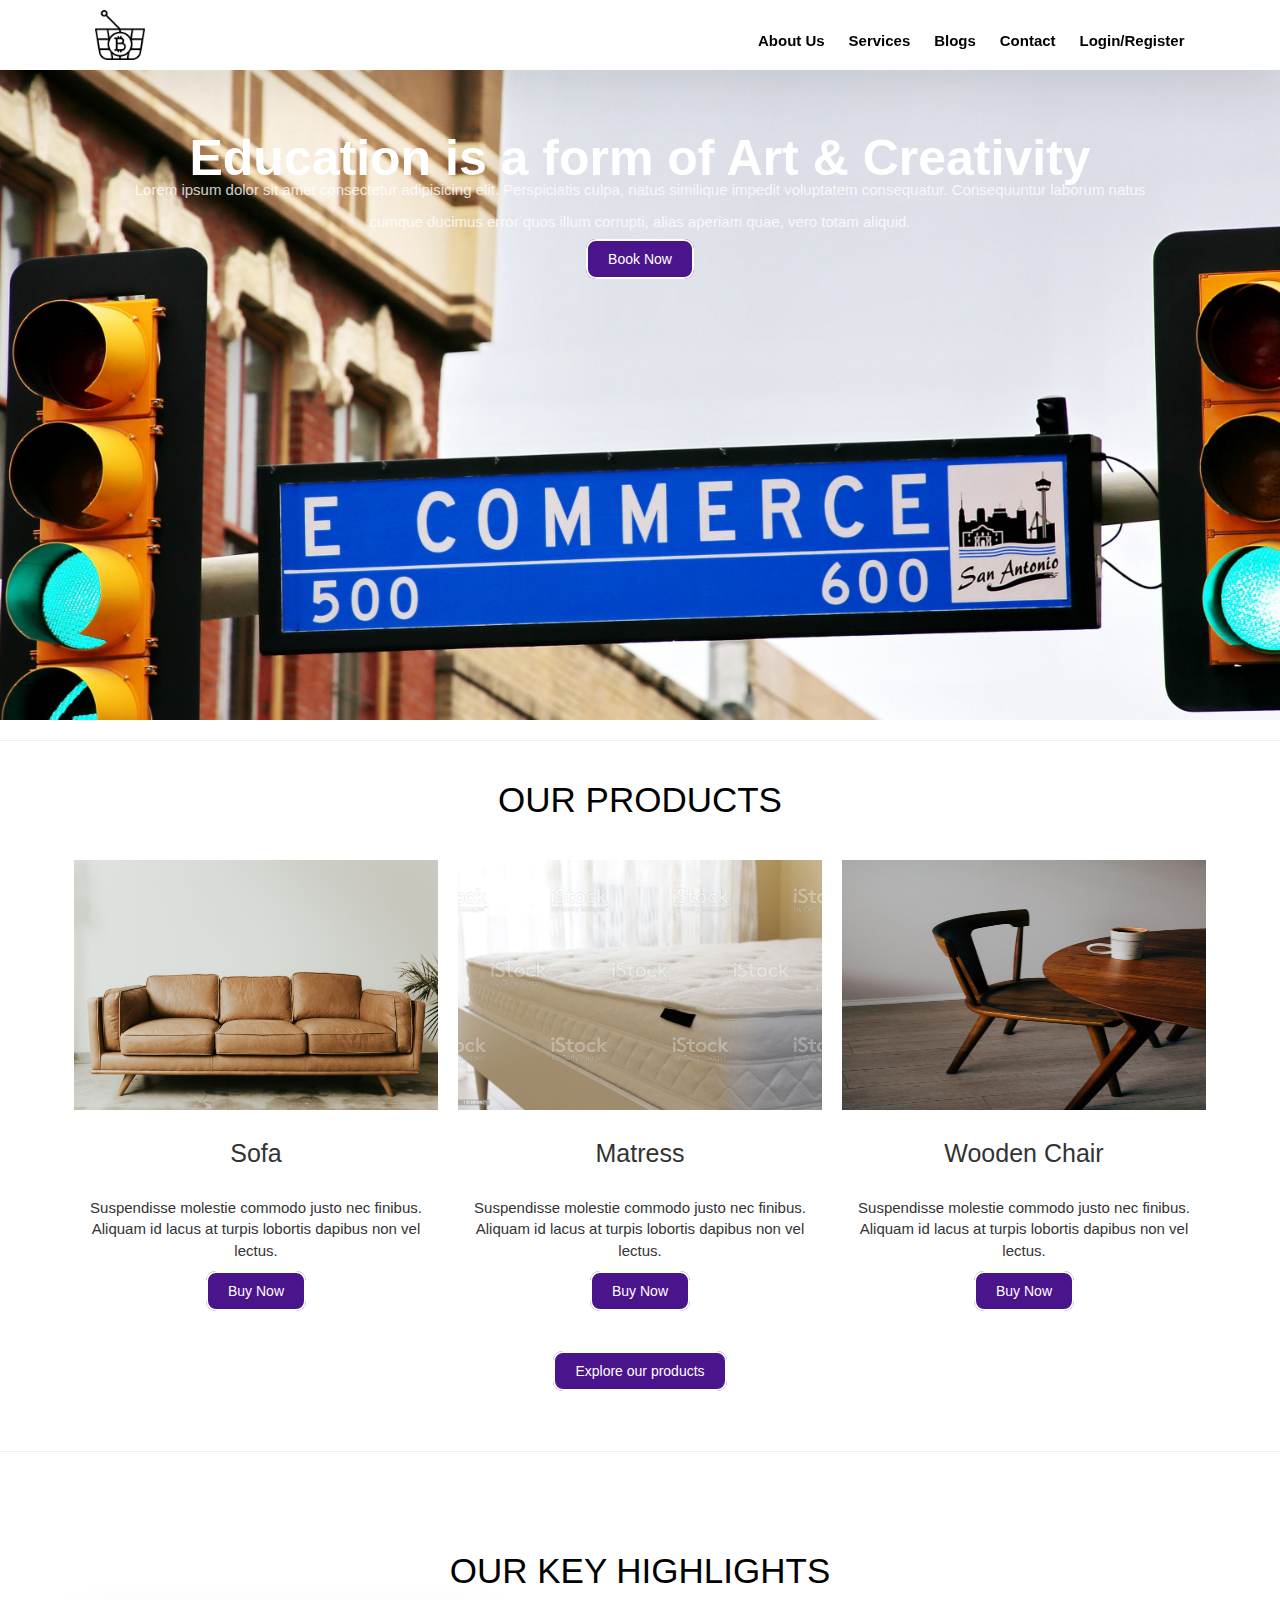
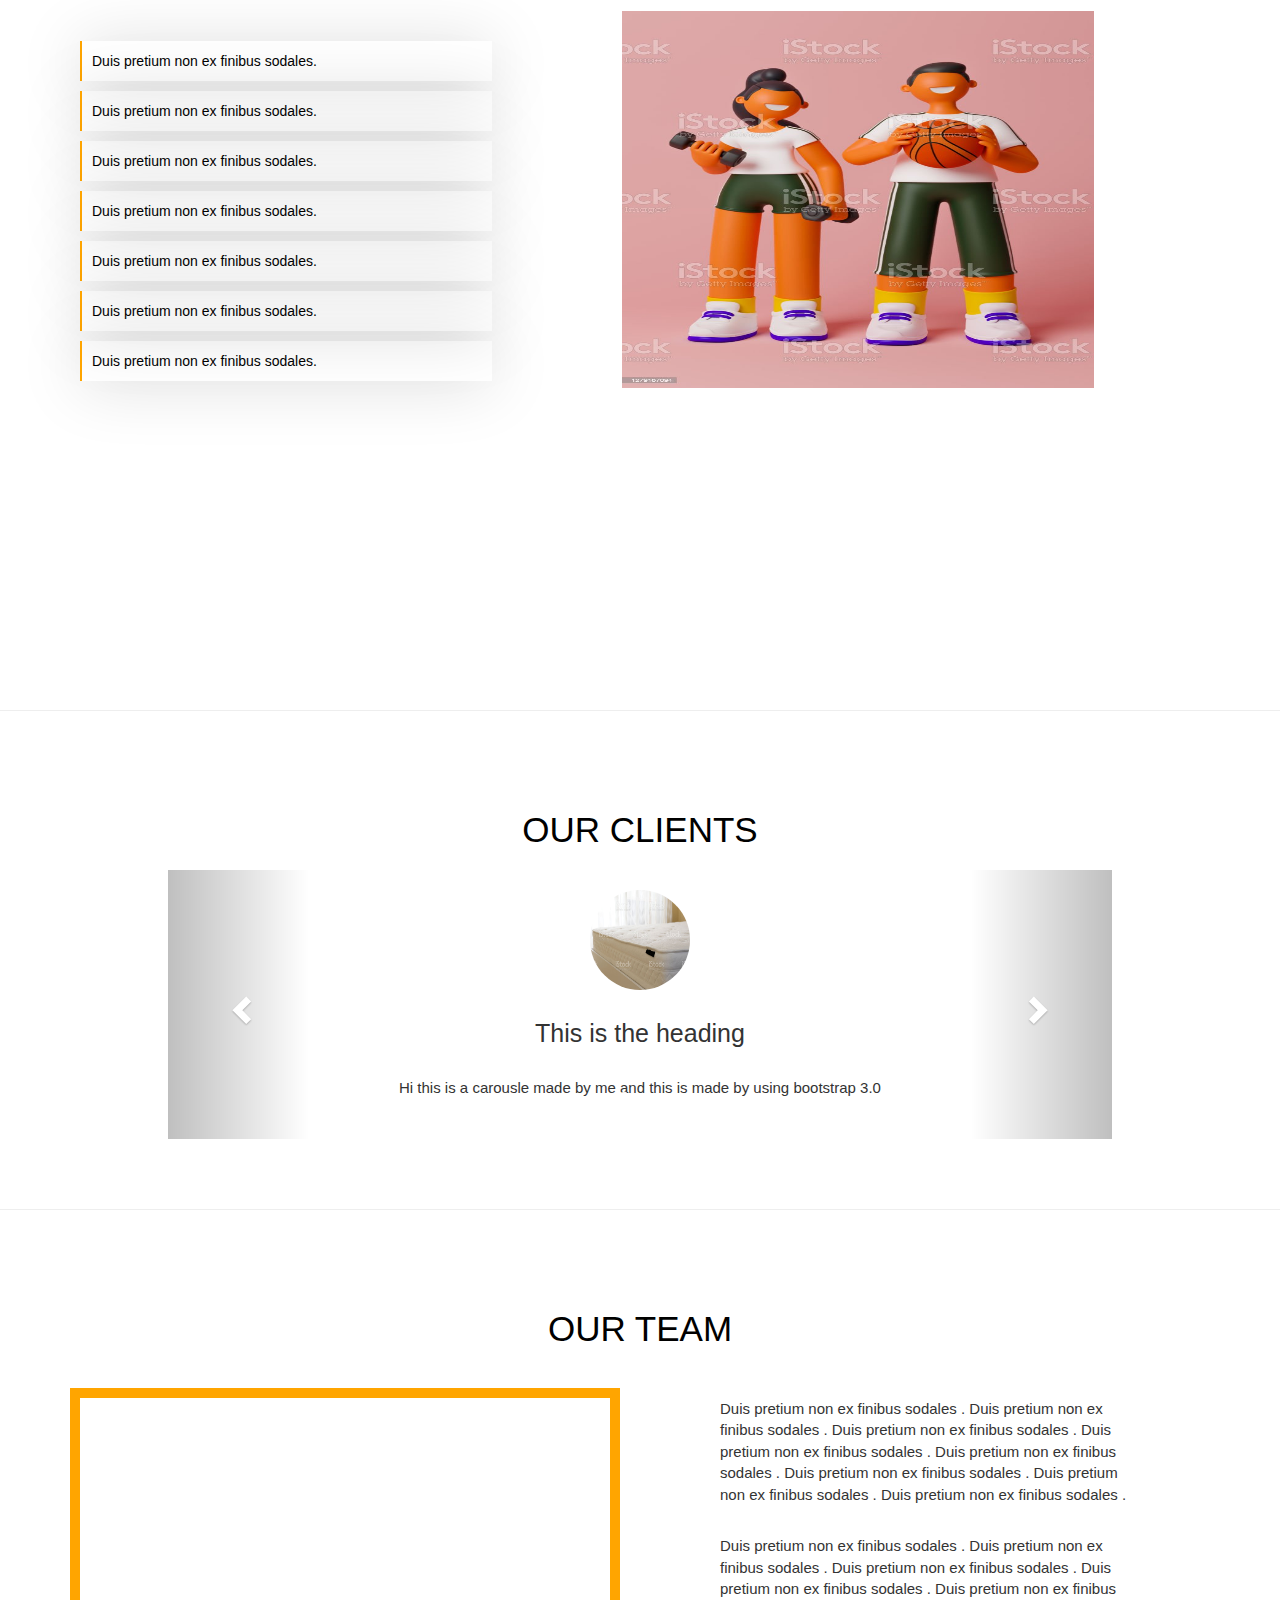
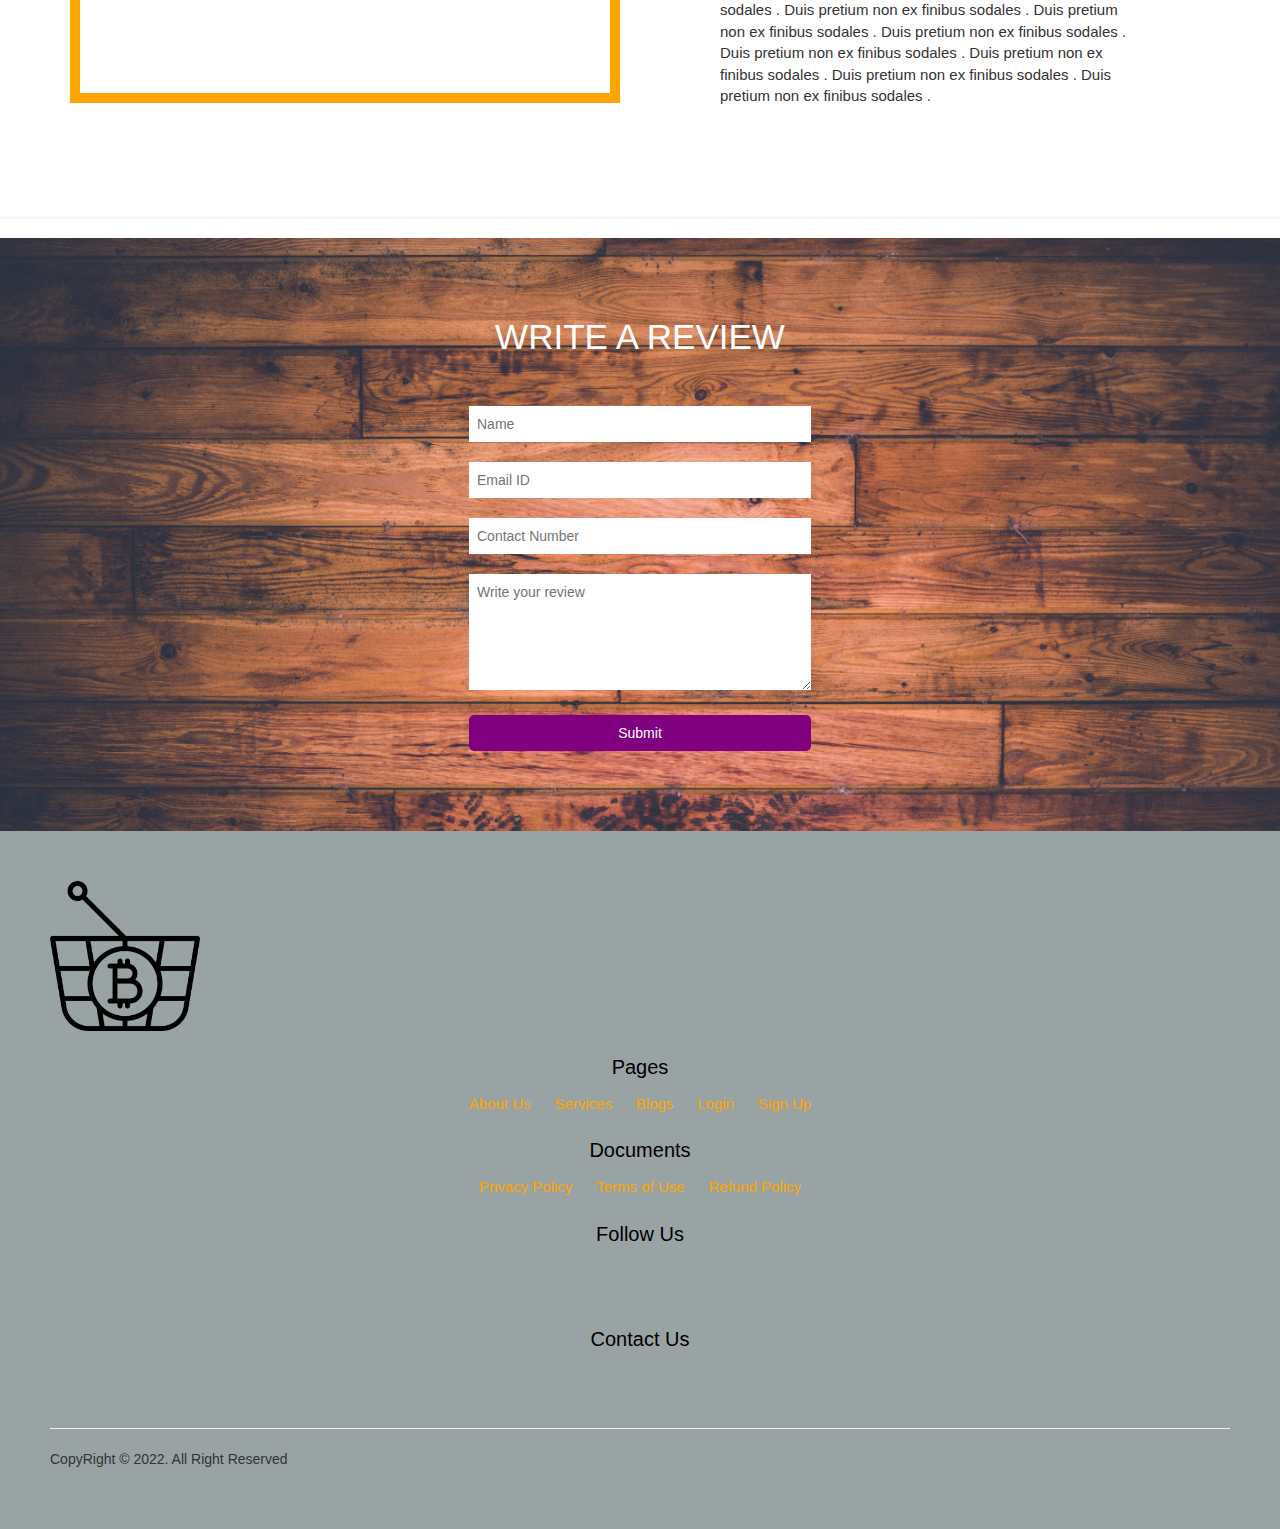
<file: index.html>
<!-- E Commerce Website with connecting google sheet..  -->


<!DOCTYPE html>
<html lang="en">
<head>
    <meta charset="UTF-8">
    <meta http-equiv="X-UA-Compatible" content="IE=edge">
    <meta name="viewport" content="width=device-width, initial-scale=1.0">
    <link rel="stylesheet" href="https://maxcdn.bootstrapcdn.com/bootstrap/3.4.1/css/bootstrap.min.css">
  <script src="https://ajax.googleapis.com/ajax/libs/jquery/3.6.0/jquery.min.js"></script>
  <script src="https://maxcdn.bootstrapcdn.com/bootstrap/3.4.1/js/bootstrap.min.js"></script>
  <link rel="stylesheet" href="https://cdnjs.cloudflare.com/ajax/libs/font-awesome/6.1.2/css/all.min.css" integrity="sha512-1sCRPdkRXhBV2PBLUdRb4tMg1w2YPf37qatUFeS7zlBy7jJI8Lf4VHwWfZZfpXtYSLy85pkm9GaYVYMfw5BC1A==" crossorigin="anonymous" referrerpolicy="no-referrer" />
    <link rel="stylesheet" href="style.css">
    <title>Document</title>
</head>
<body>
    <nav class="nav nav_top">
        <div class="logo">
            <a href="#"><img src="./assets/bitcoin.png" width="150"></a>
        </div>
        <div class="nav_side">  
            <a href="about.html">About Us</a>
            <a href="service.html">Services</a>
            <a href="blog.html">Blogs</a>
            <a href="contact.html">Contact</a>
            <a href="">Login/Register</a>
        </div>
    </nav>
    <div class="main">
        <div class="main_content">
            <h2>Education is a form of Art & Creativity <br>
                <span>
                    Lorem ipsum dolor sit amet consectetur adipisicing elit. Perspiciatis culpa, natus similique impedit voluptatem consequatur. Consequuntur laborum natus cumque ducimus error quos illum corrupti, alias aperiam quae, vero totam aliquid.
                </span>
            </h2>
            <div class="btn">
                <a href="service.html">Book Now</a>
            </div>
        </div>
    </div>
    <hr>
    <div class="product">
        <h2>OUR PRODUCTS</h2>
                <div class="product_container">
                    <div class="item">
                            <div class="item_img">
                                <img src="./assets/sofa.png">
                            </div>
                            <div class="item_content">
                            <h3>Sofa</h3>
                                <p> Suspendisse molestie commodo justo nec finibus. Aliquam id lacus at turpis lobortis dapibus
                                non vel lectus.</p>
                                <a href="">Buy Now</a>
                            </div>
                    </div> 
                <div class="item">
                        <div class="item_img">
                            <img src="./assets/matress.png">
                        </div>
                        <div class="item_content">
                        <h3>Matress</h3>
                            <p> Suspendisse molestie commodo justo nec finibus. Aliquam id lacus at turpis lobortis dapibus
                            non vel lectus.</p>
                            <a href="">Buy Now</a>
                        </div>
                </div> 
            <div class="item">
                    <div class="item_img">
                        <img src="./assets/wooden-chair.png">
                    </div>
                    <div class="item_content">
                    <h3>Wooden Chair</h3>
                        <p> Suspendisse molestie commodo justo nec finibus. Aliquam id lacus at turpis lobortis dapibus
                        non vel lectus.</p>
                        <a href="">Buy Now</a>
                    </div>
            </div> 
        </div>
        <div class="product_btn">
           <a href="service.html">Explore our products</a>
        </div>
    </div>
    <hr>
    <div class="keypoint">
        <h2>OUR KEY HIGHLIGHTS</h2>
        <div class="key_container">
            <div class="key_content">
                 <li>Duis pretium non ex finibus sodales.</li>
                 <li>Duis pretium non ex finibus sodales.</li>
                 <li>Duis pretium non ex finibus sodales.</li>
                 <li>Duis pretium non ex finibus sodales.</li>
                 <li>Duis pretium non ex finibus sodales.</li>
                 <li>Duis pretium non ex finibus sodales.</li>
                 <li>Duis pretium non ex finibus sodales.</li>
            </div>
            <div class="key_img">
                 <img src="./assets/boygirl.png">
            </div>
        </div>
    </div>
    <hr>
    <div class="testi">
        <h2>Our Clients</h2>
        <div class="testi_container">

            <div id="myCarousel" class="carousel slide" data-ride="carousel">
                <!-- Indicators -->
                <ol class="carousel-indicators">
                  <li data-target="#myCarousel" data-slide-to="0" class="active"></li>
                  <li data-target="#myCarousel" data-slide-to="1"></li>
                  <li data-target="#myCarousel" data-slide-to="2"></li>
                </ol>
              
                <!-- Wrapper for slides -->
                <div class="carousel-inner">
                  <div class="item active">
                    <div class="item_img">
                        <img src="./assets/matress.png" alt="Los Angeles">
                    </div>
                    <div class="item_content">
                        <h3>This is the heading</h3>
                        <p>Hi this is a carousle made by me and this is made by using bootstrap 3.0</p>
                    </div>
                  </div>
              
                  <div class="item">
                    <div class="item_img">
                        <img src="./assets/sofa.png" alt="Los Angeles">
                    </div>
                    <div class="item_content">
                        <h3>This is the heading</h3>
                        <p>Hi this is a carousle made by me and this is made by using bootstrap 3.0</p>
                    </div>
                  </div>

                  <div class="item">
                    <div class="item_img">
                        <img src="./assets/wooden-chair.png" alt="Los Angeles">
                    </div>
                    <div class="item_content">
                        <h3>This is the heading</h3>
                        <p>Hi this is a carousle made by me and this is made by using bootstrap 3.0</p>
                    </div>
                  </div>

                </div>
              
                <!-- Left and right controls -->
                <a class="left carousel-control" href="#myCarousel" data-slide="prev">
                  <span class="glyphicon glyphicon-chevron-left"></span>
                  <span class="sr-only">Previous</span>
                </a>
                <a class="right carousel-control" href="#myCarousel" data-slide="next">
                  <span class="glyphicon glyphicon-chevron-right"></span>
                  <span class="sr-only">Next</span>
                </a>
              </div>

        </div>
    </div>

    <hr>
    <div class="team">
        <h2> OUR TEAM </h2>
        <div class="team_container">
            <div class="team_video">
                <iframe width="560" height="315" src="https://www.youtube.com/embed/xcJtL7QggTI" title="YouTube video player" frameborder="0" allow="accelerometer; autoplay; clipboard-write; encrypted-media; gyroscope; picture-in-picture" allowfullscreen></iframe>
            </div>
            <div class="team_content">
                <p> Duis pretium non ex finibus sodales . Duis pretium non ex finibus sodales . Duis pretium non ex finibus
                    sodales . Duis pretium non ex finibus sodales . Duis pretium non ex finibus sodales . Duis pretium non ex
                    finibus sodales . Duis pretium non ex finibus sodales . Duis pretium non ex finibus sodales . </p>
                <p> Duis pretium non ex finibus sodales . Duis pretium non ex finibus sodales . Duis pretium non ex finibus
                    sodales . Duis pretium non ex finibus sodales . Duis pretium non ex finibus sodales . Duis pretium non ex
                    finibus sodales . Duis pretium non ex finibus sodales . Duis pretium non ex finibus sodales . Duis pretium
                    non ex finibus sodales . Duis pretium non ex finibus sodales . Duis pretium non ex finibus sodales . Duis
                    pretium non ex finibus sodales . </p>
            </div>
        </div>
    </div>
    <hr>



    <div class="feed">
        <h2> Write a review </h2>
        <div class="feed_form">
            <form method="post" action="https://script.google.com/macros/s/AKfycbzuHQnXwZmTQv6JUnpJd47b5luCUorVplj4RMjFaFGCIuGe2NH4kI8vYgYbDbNybuSA/exec">
                <input type="text" name="Name" placeholder="Name"><br>
                <input type="email" name="Email" placeholder="Email ID"><br>
                <input type="number" name="Contact" placeholder="Contact Number"><br>
                <textarea rows="5" cols="7" name="Review" placeholder="Write your review"></textarea><br>
                <button type="submit">Submit</button>
            </form>
        </div>
    </div>
    <footer>
     <div class = "footer_logo">
          <a href="index.html["><img src="./assets/bitcoin.png" width="150"></a>
     </div>
     <div class="pages">
          <h3>Pages</h3>
          <a href="./about.html">About Us</a>
          <a href="./service.html">Services</a>
          <a href="">Blogs</a>
          <a href="">Login</a>
          <a href="">Sign Up</a>
     </div>
     <div class="doc">
          <h3>Documents</h3>
          <a href="">Privacy Policy</a>
          <a href="">Terms of Use</a>
          <a href="">Refund Policy</a>
     </div>
     <div class="social">
        <h3>Follow Us</h3>
          <a href=""><i class="fa-brands fa-facebook" aria-hidden="true"></i></a>
          <a href="https://www.linkedin.com/in/piyush-koul/"><i class="fa-brands fa-linkedin" aria-hidden="true"></i></a>
          <a href="https://www.instagram.com/_koul_piyush/"><i class="fa-brands fa-instagram" aria-hidden="true"></i></a>
          <a href=""><i class="fa-brands fa-twitter" aria-hidden="true"></i></a>
     </div>
     <div class="contact">
        <h3>Contact Us</h3>
        <a href="https://wa.me/+917006983887"><i class="fa-brands fa-whatsapp" aria-hidden="true"></i></a>
        <a href="Tel: +917006983887"><i class="fa fa-phone" aria-hidden="true"></i></a>
        <a href="mailto:PiyushKoul6178@outlook.com"><i class="fa fa-envelope-open" aria-hidden="true"></i></a>
     </div>
     <hr>
     <p>CopyRight &copy; 2022. All Right Reserved</p>
</footer>

   <script src="./assets/bootstrap.min.js"></script>
</body>
</html>
</file>
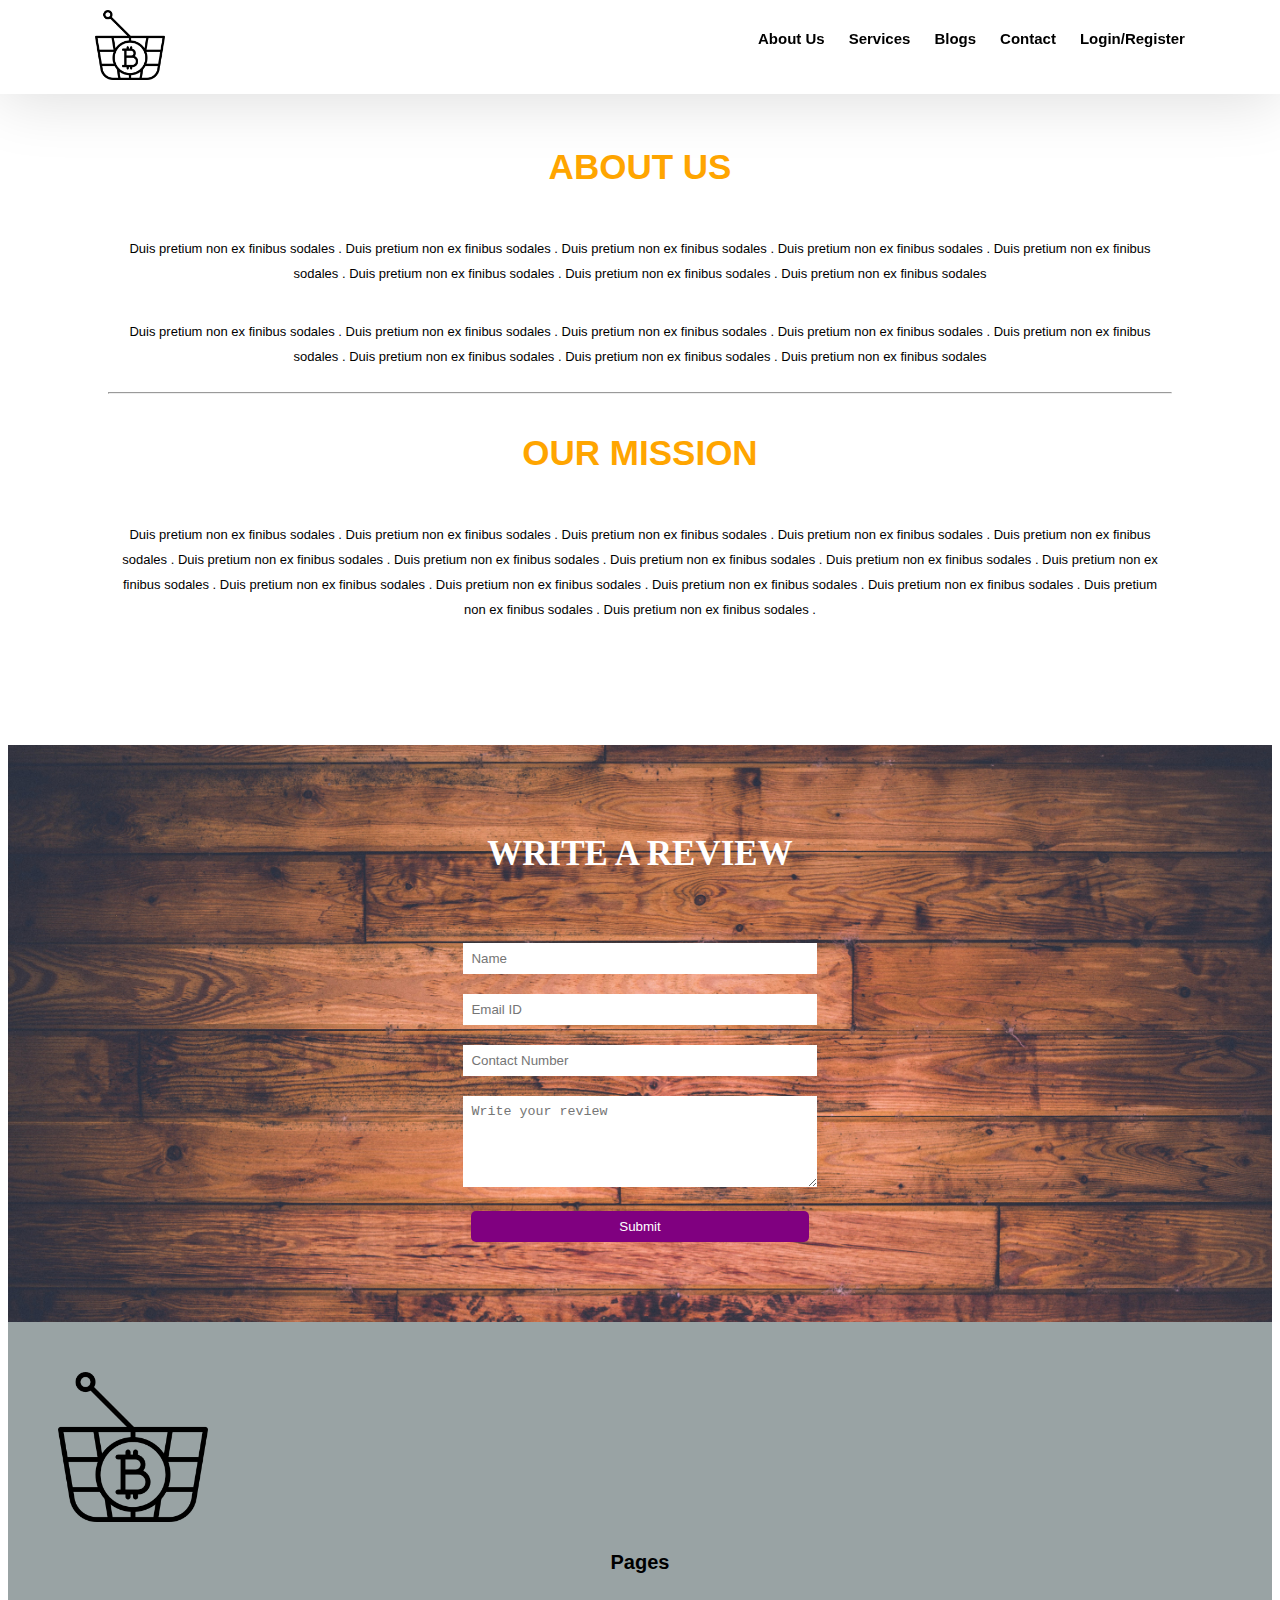
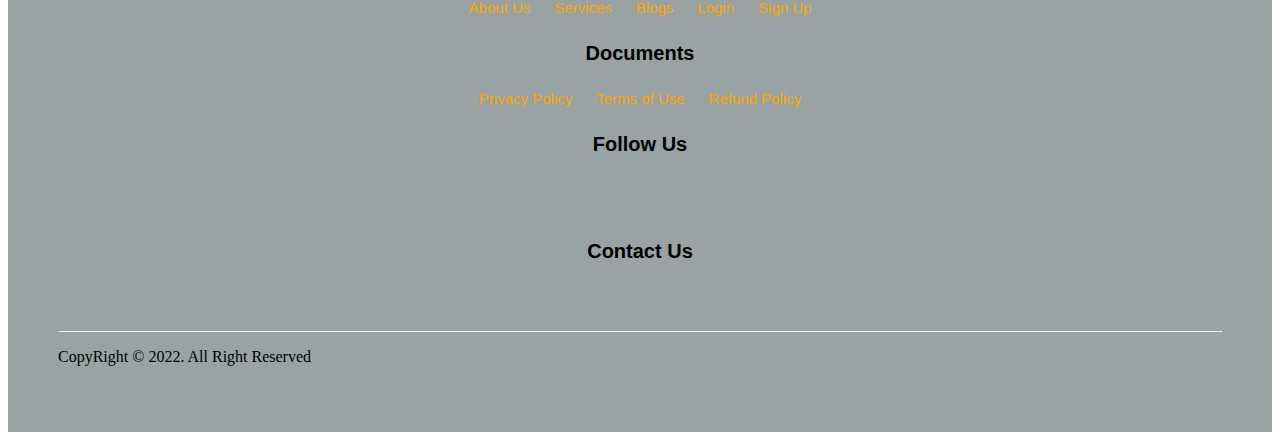
<file: about.html>
<!DOCTYPE html>
<html lang="en">
<head>
    <link rel="stylesheet" href="style.css">
    <title>Document</title>
</head>
<body>
    <nav class="nav nav_top">
        <div class="logo">
            <a href="#"><img src="./assets/bitcoin.png" width="150"></a>
        </div>
        <div class="nav_side">  
            <a href="about.html">About Us</a>
            <a href="service.html">Services</a>
            <a href="blog.html">Blogs</a>
            <a href="contact.html">Contact</a>
            <a href="">Login/Register</a>
        </div>
    </nav>
    <div class="about_us">
        <h2> About Us </h2>
        <div class="about_content">
           <p> Duis pretium non ex finibus sodales . Duis pretium non ex finibus sodales . Duis pretium non ex finibus
           sodales . Duis pretium non ex finibus sodales . Duis pretium non ex finibus sodales . Duis pretium non ex
           finibus sodales . Duis pretium non ex finibus sodales . Duis pretium non ex finibus sodales </p>
           <p> Duis pretium non ex finibus sodales . Duis pretium non ex finibus sodales . Duis pretium non ex finibus
            sodales . Duis pretium non ex finibus sodales . Duis pretium non ex finibus sodales . Duis pretium non ex
            finibus sodales . Duis pretium non ex finibus sodales . Duis pretium non ex finibus sodales </p>
        </div>
        <hr>
        <h2>Our Mission</h2>
            <p> Duis pretium non ex finibus sodales . Duis pretium non ex finibus sodales . Duis pretium non ex finibus
            sodales . Duis pretium non ex finibus sodales . Duis pretium non ex finibus sodales . Duis pretium non ex finibus
            sodales . Duis pretium non ex finibus sodales . Duis pretium non ex finibus sodales . Duis pretium non ex finibus
            sodales . Duis pretium non ex finibus sodales . Duis pretium non ex finibus sodales . Duis pretium non ex finibus
            sodales . Duis pretium non ex finibus sodales . Duis pretium non ex finibus sodales . Duis pretium non ex finibus
            sodales . Duis pretium non ex finibus sodales . </p>
    </div>
    <div class="feed">
        <h2> Write a review </h2>
        <div class="feed_form">
            <form method="post" action="https://script.google.com/macros/s/AKfycbzuHQnXwZmTQv6JUnpJd47b5luCUorVplj4RMjFaFGCIuGe2NH4kI8vYgYbDbNybuSA/exec">
                <input type="text" name="Name" placeholder="Name"><br>
                <input type="email" name="Email" placeholder="Email ID"><br>
                <input type="number" name="Contact" placeholder="Contact Number"><br>
                <textarea rows="5" cols="7" name="Review" placeholder="Write your review"></textarea><br>
                <button type="submit">Submit</button>
            </form>
        </div>
    </div>
    <footer>
     <div class = "footer_logo" >
          <a href=""><img src="./assets/bitcoin.png" width="150"></a>
     </div>
     <div class="pages">
          <h3>Pages</h3>
          <a href="./about.html">About Us</a>
          <a href="./service.html">Services</a>
          <a href="">Blogs</a>
          <a href="">Login</a>
          <a href="">Sign Up</a>
     </div>
     <div class="doc">
          <h3>Documents</h3>
          <a href="">Privacy Policy</a>
          <a href="">Terms of Use</a>
          <a href="">Refund Policy</a>
     </div>
     <div class="social">
        <h3>Follow Us</h3>
          <a href=""><i class="fa-brands fa-facebook" aria-hidden="true"></i></a>
          <a href="https://www.linkedin.com/in/piyush-koul/"><i class="fa-brands fa-linkedin" aria-hidden="true"></i></a>
          <a href="https://www.instagram.com/_koul_piyush/"><i class="fa-brands fa-instagram" aria-hidden="true"></i></a>
          <a href=""><i class="fa-brands fa-twitter" aria-hidden="true"></i></a>
     </div>
     <div class="contact">
        <h3>Contact Us</h3>
        <a href="https://wa.me/+917006983887"><i class="fa-brands fa-whatsapp" aria-hidden="true"></i></a>
        <a href="Tel: +917006983887"><i class="fa fa-phone" aria-hidden="true"></i></a>
        <a href="mailto:PiyushKoul6178@outlook.com"><i class="fa fa-envelope-open" aria-hidden="true"></i></a>
     </div>
     <hr>
     <p>CopyRight &copy; 2022. All Right Reserved</p>
</footer>

   <script src="./assets/bootstrap.min.js"></script>
</body>
</html>
</file>
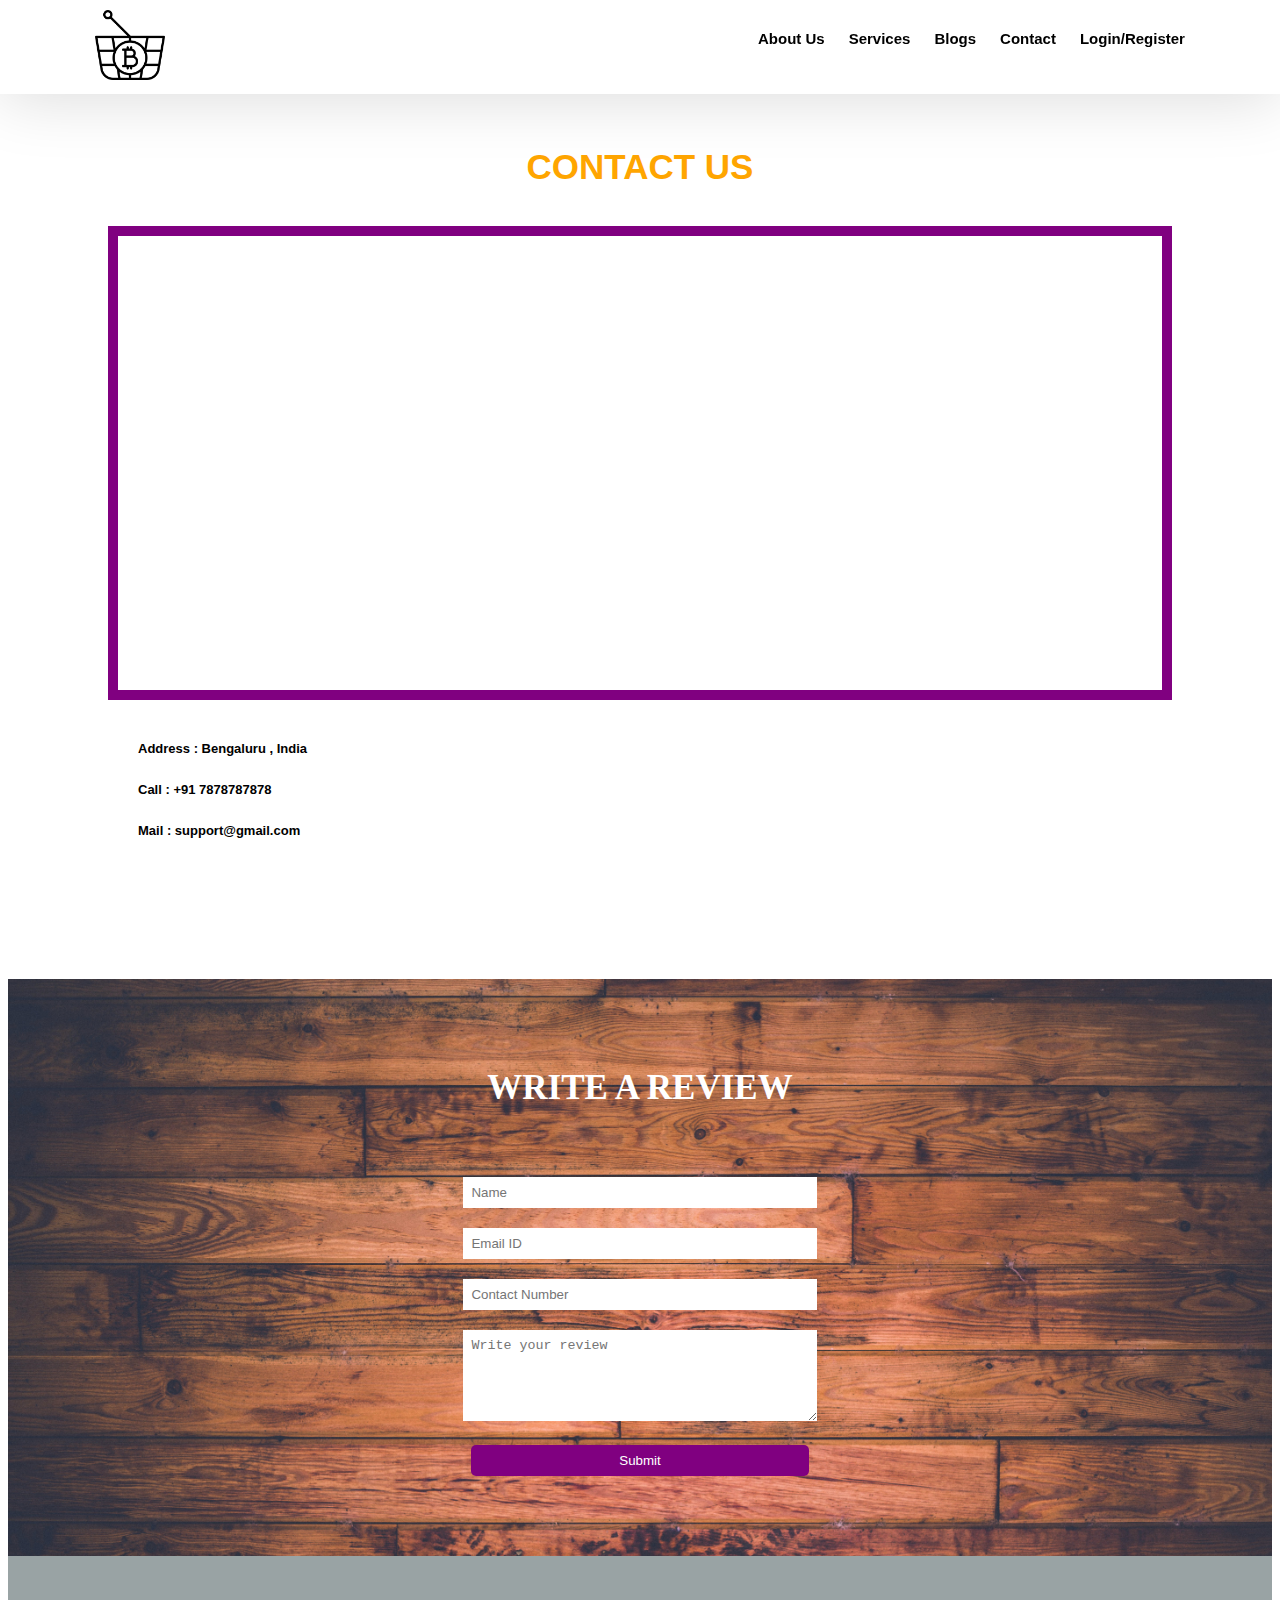
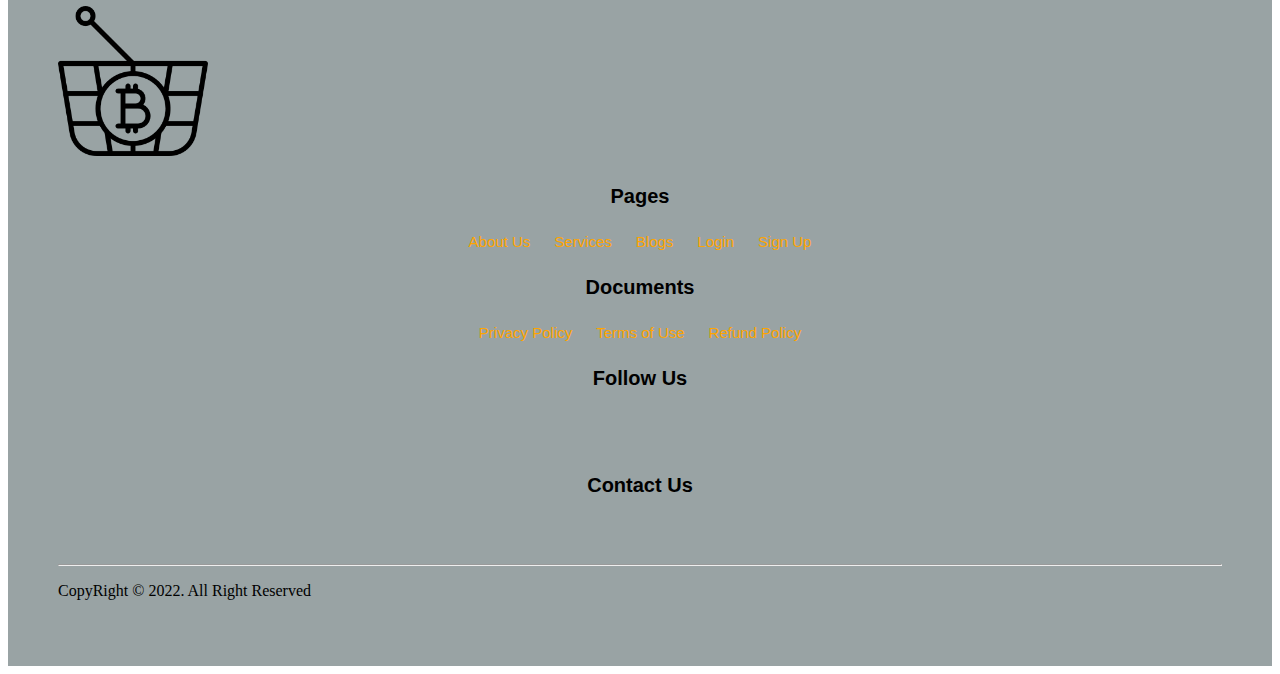
<file: contact.html>
<!DOCTYPE html>
<html lang="en">
<head>
    <link rel="stylesheet" href="style.css">
    <title>Document</title>
</head>
<body>
    <nav class="nav nav_top">
        <div class="logo">
            <a href="#"><img src="./assets/bitcoin.png" width="150"></a>
        </div>
        <div class="nav_side">  
            <a href="about.html">About Us</a>
            <a href="service.html">Services</a>
            <a href="blog.html">Blogs</a>
            <a href="contact.html">Contact</a>
            <a href="">Login/Register</a>
        </div>
    </nav>

    <div class="contact_container">
    <h2>Contact Us</h2>
    <div class="g_map">
        <iframe src="https://www.google.com/maps/embed?pb=!1m18!1m12!1m3!1d13748.91182690317!2d76.6528112!3d30.5145926!2m3!1f0!2f0!3f0!3m2!1i1024!2i768!4f13.1!3m3!1m2!1s0x390fc32344a6e2d7%3A0x81b346dee91799ca!2sChitkara%20University!5e0!3m2!1sen!2sin!4v1662275805090!5m2!1sen!2sin" width="600" height="450" style="border:0;" allowfullscreen="" loading="lazy" referrerpolicy="no-referrer-when-downgrade"></iframe>
    </div>
    <div class="contact_content">
        <p> <b>Address : Bengaluru , India </b></p>
        <p> <b>Call : +91 7878787878 </b></p>
        <p> <b>Mail : support@gmail.com </b></p>
    </div>
</div>

<div class="feed">
    <h2> Write a review </h2>
    <div class="feed_form">
        <form method="post" action="https://script.google.com/macros/s/AKfycbzuHQnXwZmTQv6JUnpJd47b5luCUorVplj4RMjFaFGCIuGe2NH4kI8vYgYbDbNybuSA/exec">
            <input type="text" name="Name" placeholder="Name"><br>
            <input type="email" name="Email" placeholder="Email ID"><br>
            <input type="number" name="Contact" placeholder="Contact Number"><br>
            <textarea rows="5" cols="7" name="Review" placeholder="Write your review"></textarea><br>
            <button type="submit">Submit</button>
        </form>
    </div>
</div>
    <footer>
     <div class = "footer_logo" >
          <a href=""><img src="./assets/bitcoin.png" width="150"></a>
     </div>
     <div class="pages">
          <h3>Pages</h3>
          <a href="./about.html">About Us</a>
          <a href="./service.html">Services</a>
          <a href="">Blogs</a>
          <a href="">Login</a>
          <a href="">Sign Up</a>
     </div>
     <div class="doc">
          <h3>Documents</h3>
          <a href="">Privacy Policy</a>
          <a href="">Terms of Use</a>
          <a href="">Refund Policy</a>
     </div>
     <div class="social">
        <h3>Follow Us</h3>
          <a href=""><i class="fa-brands fa-facebook" aria-hidden="true"></i></a>
          <a href="https://www.linkedin.com/in/piyush-koul/"><i class="fa-brands fa-linkedin" aria-hidden="true"></i></a>
          <a href="https://www.instagram.com/_koul_piyush/"><i class="fa-brands fa-instagram" aria-hidden="true"></i></a>
          <a href=""><i class="fa-brands fa-twitter" aria-hidden="true"></i></a>
     </div>
     <div class="contact">
        <h3>Contact Us</h3>
        <a href="https://wa.me/+917006983887"><i class="fa-brands fa-whatsapp" aria-hidden="true"></i></a>
        <a href="Tel: +917006983887"><i class="fa fa-phone" aria-hidden="true"></i></a>
        <a href="mailto:PiyushKoul6178@outlook.com"><i class="fa fa-envelope-open" aria-hidden="true"></i></a>
     </div>
     <hr>
     <p>CopyRight &copy; 2022. All Right Reserved</p>
</footer>

   <script src="./assets/bootstrap.min.js"></script>
</body>
</html>
</file>
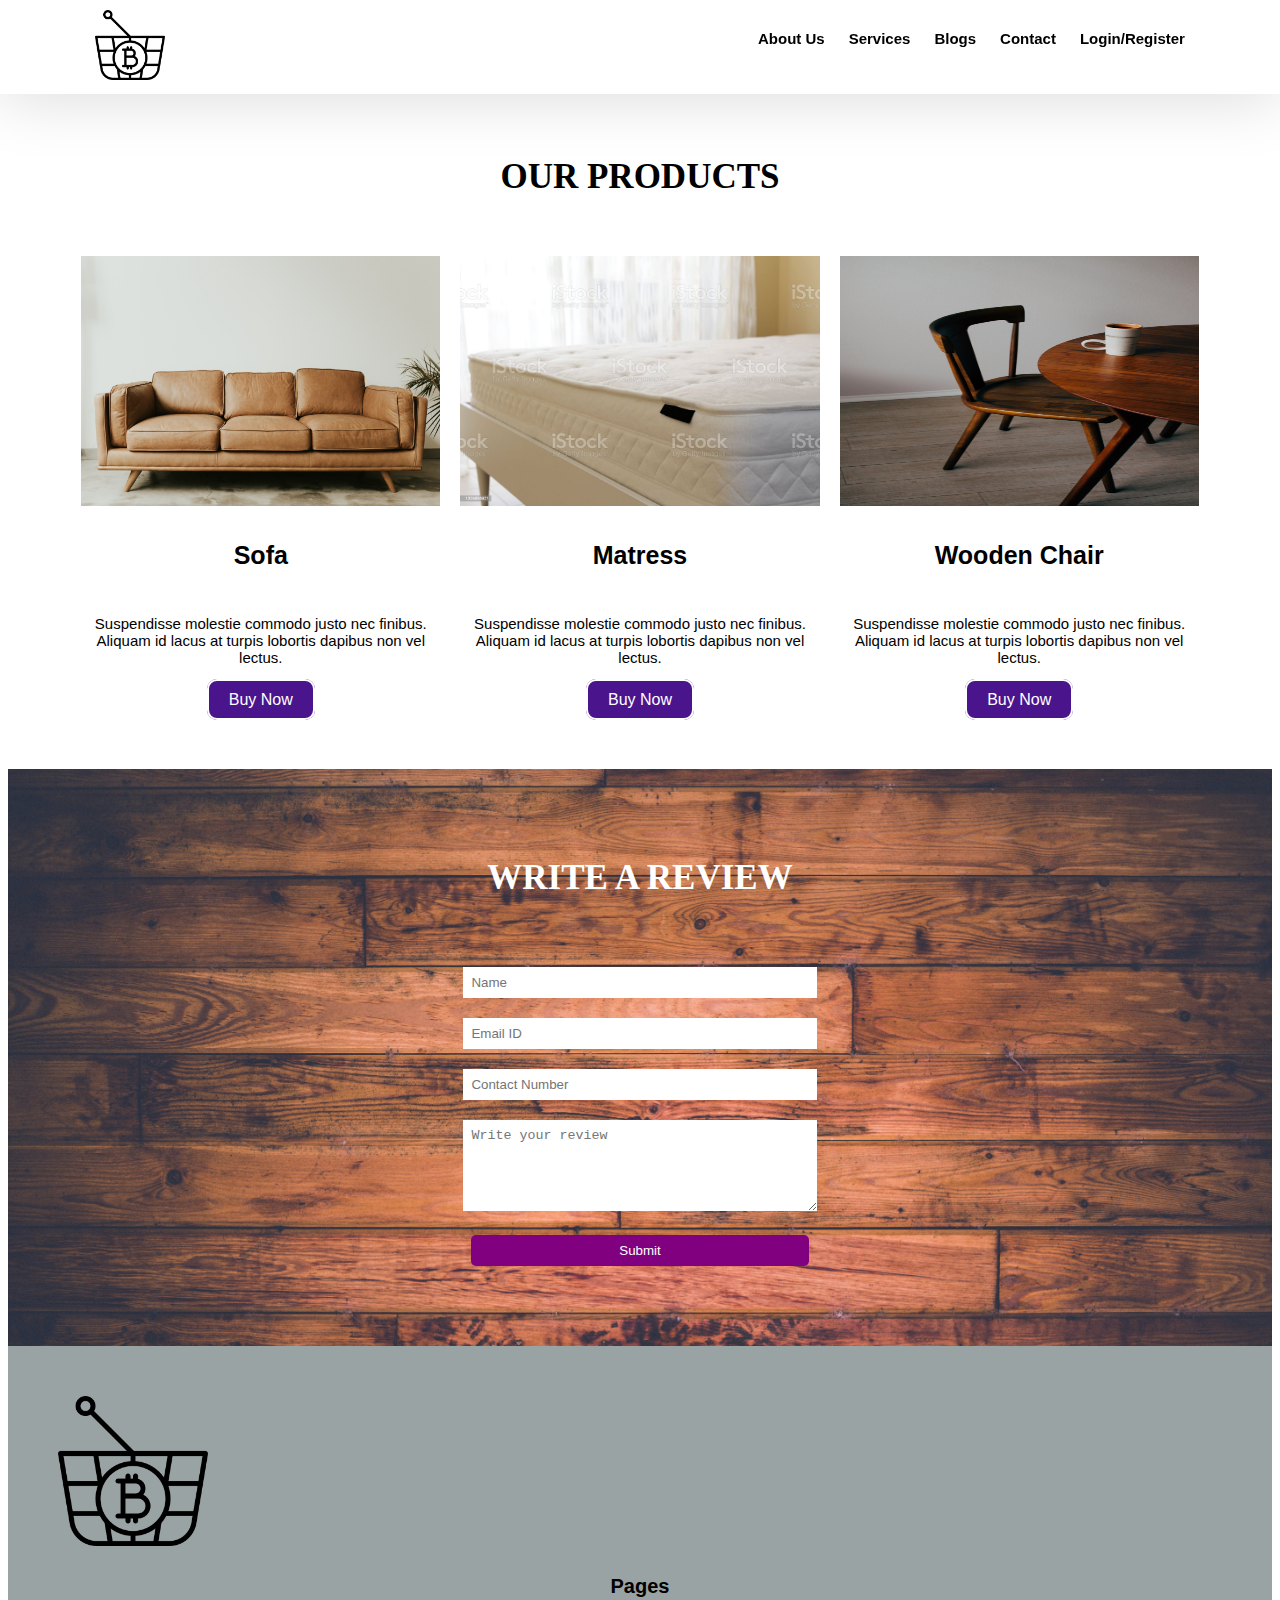
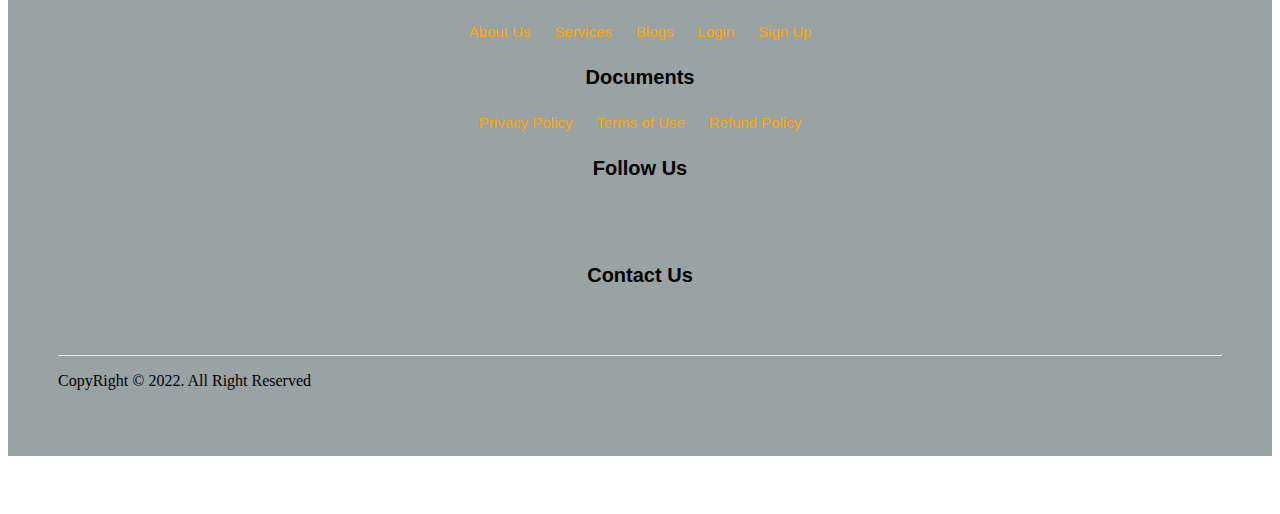
<file: service.html>
<!DOCTYPE html>
<html lang="en">
<head>
    <link rel="stylesheet" href="style.css">
    <title>Document</title>
</head>
<body>
    <nav class="nav nav_top">
        <div class="logo">
            <a href="#"><img src="./assets/bitcoin.png" width="150"></a>
        </div>
        <div class="nav_side">  
            <a href="about.html">About Us</a>
            <a href="service.html">Services</a>
            <a href="blog.html">Blogs</a>
            <a href="contact.html">Contact</a>
            <a href="">Login/Register</a>
        </div>
    </nav>

    <div class="product" style="padding-top: 100px">
        <h2>OUR PRODUCTS</h2>
                <div class="product_container" style="padding-bottom:50px">
                    <div class="item">
                            <div class="item_img">
                                <img src="./assets/sofa.png">
                            </div>
                            <div class="item_content">
                            <h3>Sofa</h3>
                                <p> Suspendisse molestie commodo justo nec finibus. Aliquam id lacus at turpis lobortis dapibus
                                non vel lectus.</p>
                                <a href="">Buy Now</a>
                            </div>
                    </div> 
                <div class="item">
                        <div class="item_img">
                            <img src="./assets/matress.png">
                        </div>
                        <div class="item_content">
                        <h3>Matress</h3>
                            <p> Suspendisse molestie commodo justo nec finibus. Aliquam id lacus at turpis lobortis dapibus
                            non vel lectus.</p>
                            <a href="">Buy Now</a>
                        </div>
                </div> 
            <div class="item">
                    <div class="item_img">
                        <img src="./assets/wooden-chair.png">
                    </div>
                    <div class="item_content">
                    <h3>Wooden Chair</h3>
                        <p> Suspendisse molestie commodo justo nec finibus. Aliquam id lacus at turpis lobortis dapibus
                        non vel lectus.</p>
                        <a href="">Buy Now</a>
                    </div>
            </div> 
        </div>
 
        <div class="feed">
            <h2> Write a review </h2>
            <div class="feed_form">
                <form method="post" action="https://script.google.com/macros/s/AKfycbzuHQnXwZmTQv6JUnpJd47b5luCUorVplj4RMjFaFGCIuGe2NH4kI8vYgYbDbNybuSA/exec">
                    <input type="text" name="Name" placeholder="Name"><br>
                    <input type="email" name="Email" placeholder="Email ID"><br>
                    <input type="number" name="Contact" placeholder="Contact Number"><br>
                    <textarea rows="5" cols="7" name="Review" placeholder="Write your review"></textarea><br>
                    <button type="submit">Submit</button>
                </form>
            </div>
        </div>
    <footer>
     <div class = "footer_logo" >
          <a href=""><img src="./assets/bitcoin.png" width="150"></a>
     </div>
     <div class="pages">
          <h3>Pages</h3>
          <a href="./about.html">About Us</a>
          <a href="./service.html">Services</a>
          <a href="">Blogs</a>
          <a href="">Login</a>
          <a href="">Sign Up</a>
     </div>
     <div class="doc">
          <h3>Documents</h3>
          <a href="">Privacy Policy</a>
          <a href="">Terms of Use</a>
          <a href="">Refund Policy</a>
     </div>
     <div class="social">
        <h3>Follow Us</h3>
          <a href=""><i class="fa-brands fa-facebook" aria-hidden="true"></i></a>
          <a href="https://www.linkedin.com/in/piyush-koul/"><i class="fa-brands fa-linkedin" aria-hidden="true"></i></a>
          <a href="https://www.instagram.com/_koul_piyush/"><i class="fa-brands fa-instagram" aria-hidden="true"></i></a>
          <a href=""><i class="fa-brands fa-twitter" aria-hidden="true"></i></a>
     </div>
     <div class="contact">
        <h3>Contact Us</h3>
        <a href="https://wa.me/+917006983887"><i class="fa-brands fa-whatsapp" aria-hidden="true"></i></a>
        <a href="Tel: +917006983887"><i class="fa fa-phone" aria-hidden="true"></i></a>
        <a href="mailto:PiyushKoul6178@outlook.com"><i class="fa fa-envelope-open" aria-hidden="true"></i></a>
     </div>
     <hr>
     <p>CopyRight &copy; 2022. All Right Reserved</p>
</footer>

   <script src="./assets/bootstrap.min.js"></script>
</body>
</html>
</file>
<file: style.css>
.nav{
    background-color: white;
    z-index: 9;
    padding-left: 50px;
    padding-right: 50px;
    display: flex;
    box-shadow: 0px 3px 65px 0px rgba(0,0,0,.15);
}
.nav_top{
    position: fixed;
    top: 0;
    right: 0;
    left: 0;
}
.logo{
    float: left;
    width: 60%;
}
.logo img{
     padding: 10px;
     position: relative;
     height: 70px;
     width: 70px;
     left: 5%;
}
.nav_side{
    float: right;
    width: 40%;
    margin-top: 30px;
}
.nav_side a{
    text-decoration: none;
    margin-right: 20px;
    color: black;
    font-weight: bold;
    font-family: cosmic, sans-serif;
    font-size: 15px;
    justify-content: center;
    align-items: center;
    align-content: center;
    text-align: center;

}
.nav_side a:hover{
    color: orange;
    text-decoration: underline;
    transition: all 1s ease;
}
.main{
   background-image: url("./assets/e-commerce.png");
   background-position: center;
   background-size: cover;
   background-repeat: no-repeat;
   background-attachment: fixed;
   height: 80vh;
}
.main .main_content{
    padding-top: 10%;
    margin-left: 10%;
    margin-right: 10%;
    text-align: center;
}
.main .main_content h2{
    color: white;
    font-size: 50px;
    font-family: cosmic, sans-serif;
    font-weight: bolder;
    text-align: center;
    line-height: 20px;
}
.main .main_content h2 span{
    color: white;
    font-size: 15px;
    opacity: 0.8;
    font-weight: lighter;
}
.main main content .btn{
    margin-top: 50px;
}
.main .main_content .btn a{
    text-decoration: none;
    margin: 50px;
    padding: 10px 20px;
    background-color: #4A148C;
    color: white;
    font-family: cosmic, sans-serif;
    text-align: center;
    border: 2px solid white;
    border-radius: 10px;
    transition: 0.5s;
}
.main .main_content .btn a:hover{
    background-color: black;
    color: orange;
    border: none;
    border-bottom: 4px solid orange;
    transition: 0.5s;
}
.product{
    padding-bottom: 50px;
}
.product h2{
    color: black;
    font-size: 35px;
    text-align: center;
    padding: 20px;
}
.product .product_container{
   display: flex;
   margin-left: 5%;
   margin-right: 5%;
}
.product .product_container .item{
    width: 33.33%;
    margin: 10px;
    height: auto;
}
.product .product_container .item:hover{
    box-shadow: 0px 3px 65px 0px rgba(0,0,8,.15);
}
.product .product_container .item .item_img{
    width: 100%;
    height: 250px;
    overflow: hidden;
}
.product .product_container .item .item_img img{
    width: 100%;
    height: 250px;
}
.product .product_container .item .item_content{
    text-align: center;
}
.product .product_container .item .item_content h3{
    padding: 10px;
    font-size: 25px;
    font-family: cosmic, sans-serif;
}
.product .product_container .item .item_content p{
    padding: 10px;
    font-size: 15px;
    font-family: cosmic, sans-serif;
}
.product .product_container .item .item_content a{
    text-decoration: none;
    margin: 50px;
    padding: 10px 20px;
    background-color: #4A148C;
    color: white;
    font-family: cosmic, sans-serif;
    text-align: center;
    border: 2px solid white;
    border-radius: 10px;
    transition: .5s;
}
.product .product_container .item .item_content a:hover{
    background-color: black;
    color: orange;
    border: none;
    border-bottom: 4px solid orange;
    transition: 0.5s;
}
.product .product_btn{
    text-align: center;
    margin-top: 50px;
}
.product .product_btn a{
    text-decoration: none;
    padding: 10px 20px;
    background-color: #4A148C;
    color: white;
    font-family: cosmic, sans-serif;
    text-align: center;
    border: 2px solid white;
    border-radius: 10px;
    transition: .5s;
}
.product .product_btn a:hover{
    background-color: black;
    color: orange;
    border: none;
    border-bottom: 4px solid orange;
    transition: 0.5s;
}
.keypoint{
   padding: 50px;
}
.keypoint h2{
   color: black;
   font-size: 35px;
   text-align: center;
   padding: 10px;
}
.keypoint .key_container{
   display: flex;
}
 .keypoint .key_container .key_content{
   width: 40%;
   padding: 20px;
   float: left;
}
 .keypoint .key_container .key_content li{
    list-style: none;
   margin: 10px;
   padding: 10px;
   border-Left: 2px solid orange;
   color: black;
   text-align: left;
   font-family: cosmic, sans-serif;
   box-shadow: 0px 3px 65px 0px rgba(0,0,0,.15);
 }
 .keypoint .key_container .key_img{
    width: 40%;
    float:right;
    margin-left: 100px;
 }
 .keypoint .key_container .key_img img{
    width: 100%;
    height: 60%;
 }
 .testi{
    padding : 50px ;
 }
 .testi h2{
     color : black;
     font-size : 35px ;
     text-align : center ;
     padding : 10px ;
     text-transform : uppercase ;
 }
 .testi .testi_container{
    margin-right : 10% ;
    margin-left : 10% ;
     text-align : center ;
 }
 .testi .testi_container .carousel-inner{
     background-color : white ;
     box-shadow: none;
 }
 .testi .testi_container .item{
    width : 100% ;
    padding : 20px ;
    background-color : white ;
    box-shadow: none;
 }
 .testi .testi_container .item .item_img {
    width : 100%;
     height : 100px;
     text-align : center;
     overflow : hidden;
 }
 .testi .testi_container .item .item_img img{
    width : 100px;
     height : 100px;
     border-radius : 50% ;
 }
 .testi .testi_container .item .item_content {
     text-align : center ;
 }
 .testi .testi_container .item .item_content h3 {
    padding : 10px ;
    font-size : 25px ;
    font-family : cosmic , sans - serif ;
 }
 .testi .testi_container .item .item_content p{
    padding : 10px ;
    font-size : 15px ;
    font-family : cosmic , sans - serif ;
 }
 .team {
    padding : 50px ;
 }
 .team h2 {
     color : black;
     font-size:35px ;
     text-align : center ;
     padding : 10px ;
     text-transform : uppercase ;
 }
 .team .team_container {
    display : flex ;
 }
 .team .team_container .team_video{
     width : 50% ;
    padding : 20px ;
 }
 .team .team_container .team_video iframe{
     width : 100% ;
     border: 10px solid orange;
     outline: none;
 }
 .team .team_container .team_content{
    width : 40% ;
    padding : 20px ;
    margin-left : 50px ;
 }
 .team .team_container .team_content p{
   padding : 10px ;
   font-size : 15px ;
   font-family: cosmic, sans-serif ;
}
.about_us{
    padding:100px;
}
.about_us h2{
   color : orange ;
   font-size : 35px ;
   text-align : center ;
   padding : 10px ;
   font-family : cosmic , sans-serif ;
   text-transform : uppercase ;
}
.about_us p{
   padding : 10px ;
   font-size : 13px ;
   text-align : center ;
   font-family : cosmic , sans-serif ;
   line-height : 25px ;
}
.contact_container {
    padding : 100px ;
 }
 .contact_container h2 {
    color : orange;
    font-size : 35px;
    text-align : center;
    padding : 10px;
    font-family : cosmic , sans-serif ;
    text-transform : uppercase ;
 }
 .contact_container .g_map {
    border : 10px solid purple ;
}
.contact_container .g_map iframe{
    width: 100%;
}
 .contact_container .contact_content {
    padding : 20px ;
 }
 .contact_container .contact_content p b{
    padding : 10px ;
    font-size : 13px ;
    font-family : cosmic , sans-serif ;
    line-height : 25px ;
 } 
.feed{
    padding : 50px ;
    background-image : url("./assets/review.png") ;
    background-size : cover ;
}
.feed h2{
    color : white ;
    font-size : 35px ;
    text-align : center ;
    padding : 10px ;
    text-transform : uppercase ;
}
.feed .feed_form{
    text-align : center ;
}
.feed .feed_form form{
    padding : 20px ;
}
.feed .feed_form form input{
    width : 30% ;
    margin : 10px ;
    padding : 8px ;
    outline : none ;
    border : none ;
}
.feed .feed_form form textarea{
    width : 30% ;
    margin : 10px ;
    padding : 8px ;
    outline : none ;
    border : none ;
}
.feed .feed_form form button {
    width : 30% ;
    margin : 10px ;
    padding : 8px ;
    outline : none ;
    border : none ;
    background-color : purple ;
    color : white ;
    border-radius : 5px ;
}
 footer{
    background-color : #99A3A4 ;
    padding : 50px ;
 }
 footer .pages {
     text-align : center ;
 }
 footer .pages h3 {
    color : black ;
    font-size : 20px ;
    font-family : cosmic , sans-serif ;
    padding : 5px ;
 }
 footer .pages a{
     text-decoration : none ;
     margin : 10px ;
     color : orange ;
     font-size : 15px ;
     font-family : cosmic , sans-serif ;
 }
 footer .pages a:hover {
     color : white ;
    }   
footer .doc {
    text-align : center ;
}
footer .doc h3 {
    color : black ;
    font-size : 20px ;
    font-family : cosmic , sans-serif ;
    padding : 5px ;
}
footer .doc a{
    text-decoration : none ;
    margin : 10px ;
    color : orange ;
    font-size : 15px ;
    font-family : cosmic , sans-serif ;
}
footer .doc a:hover {
    color : white ;
}
footer .social {
    text-align : center ;
}
footer .social h3 {
   color : black ;
   font-size : 20px ;
   font-family : cosmic , sans-serif ;
   padding : 5px ;
} 
footer .social a{
   text-decoration : none ;
   font-size : 30px ;
   color : orange ;
   margin : 10px ;
}
footer .social a:hover {
    color : white ;
}
footer .contact {
    text-align : center ;
}
footer .contact h3 {
   color : black ;
   font-size : 20px ;
   font-family : cosmic , sans-serif ;
   padding : 5px ;
}
footer .contact a{
    text-decoration : none ;
    font-size : 30px ;
    color : orange ;
    margin : 10px ;
 }
 footer .contact a:hover {
     color : white ;
 }
</file>
